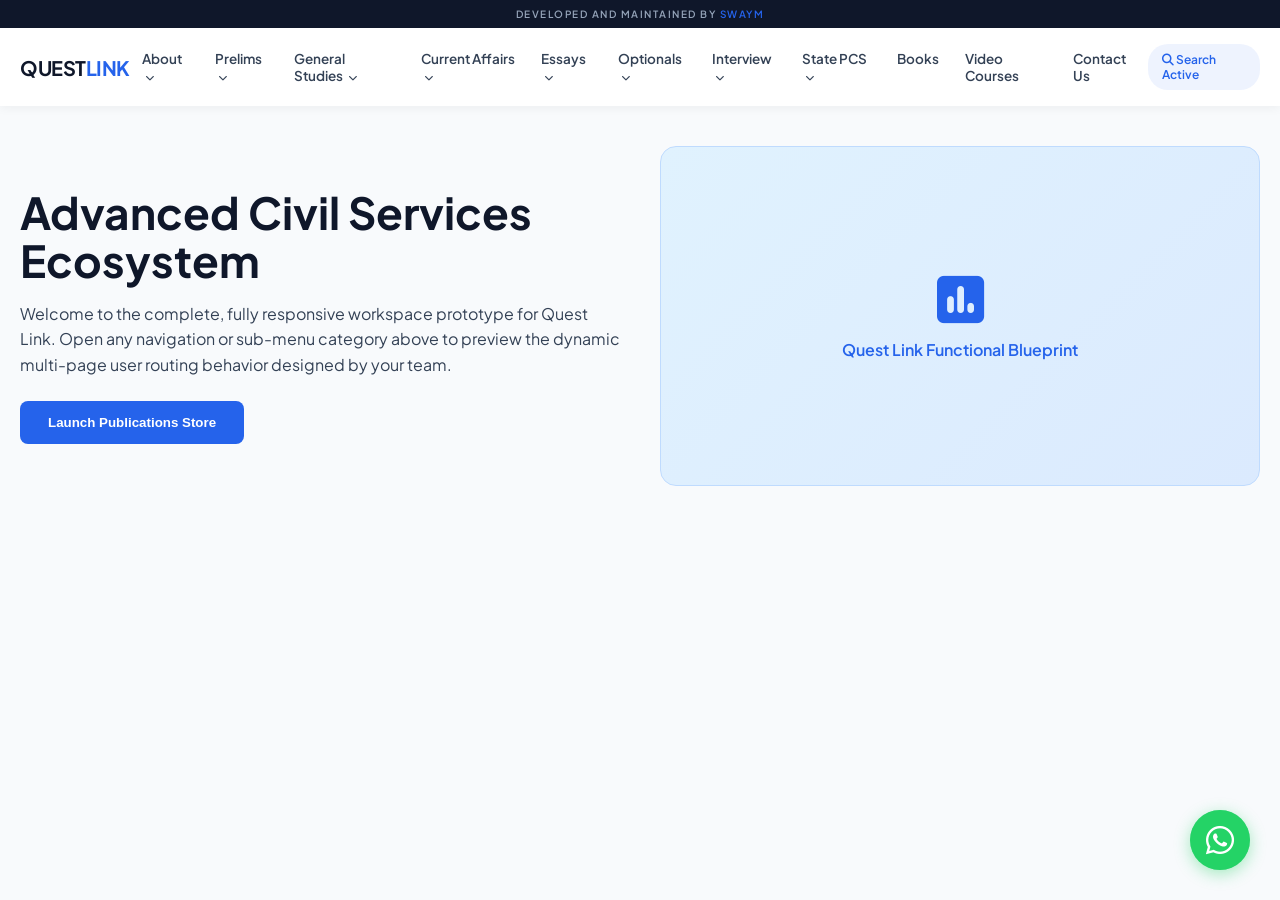
<file: index.html>
<!DOCTYPE html>
<html lang="en">
<head>
    <meta charset="UTF-8">
    <meta name="viewport" content="width=device-width, initial-scale=1.0, maximum-scale=1.0, user-scalable=no">
    <title>Quest Link - Interactive Live Demo</title>
    <link href="https://fonts.googleapis.com/css2?family=Plus+Jakarta+Sans:wght@400;500;600;700&display=swap" rel="stylesheet">
    <link rel="stylesheet" href="https://cdnjs.cloudflare.com/ajax/libs/font-awesome/6.5.1/css/all.min.css">
    
    <style>
        /* BASE DESIGN MATRIX */
        * { box-sizing: border-box; margin: 0; padding: 0; -webkit-tap-highlight-color: transparent; }
        :root {
            --primary: #2563eb;
            --primary-dark: #1d4ed8;
            --slate-900: #0f172a;
            --slate-800: #1e293b;
            --slate-700: #334155;
            --slate-100: #f1f5f9;
            --white: #ffffff;
            --whatsapp-green: #25d366;
        }

        body {
            font-family: 'Plus Jakarta Sans', sans-serif;
            background-color: #f8fafc;
            color: var(--slate-700);
            min-height: 100vh;
            overflow-x: hidden;
        }

        /* UPDATED BRANDING WATERMARK BAR */
        .agency-badge {
            background-color: var(--slate-900);
            color: #94a3b8;
            font-size: 10px;
            text-align: center;
            padding: 8px 10px;
            letter-spacing: 1.5px;
            text-transform: uppercase;
            font-weight: 600;
            position: relative;
            z-index: 2000;
        }
        .agency-badge span { color: var(--primary); }

        /* PERSISTENT HEADER BLOCK */
        header {
            background-color: var(--white);
            box-shadow: 0 2px 10px rgba(0,0,0,0.05);
            position: sticky;
            top: 0;
            z-index: 1000;
        }

        .header-main {
            max-width: 1400px;
            margin: 0 auto;
            padding: 12px 20px;
            display: flex;
            align-items: center;
            justify-content: space-between;
        }

        .logo { font-size: 20px; font-weight: 700; color: var(--slate-900); letter-spacing: -0.5px; cursor: pointer; }
        .logo span { color: var(--primary); }

        .menu-toggle { display: none; font-size: 22px; color: var(--slate-900); cursor: pointer; }

        /* DESKTOP DROPDOWN ARCHITECTURE */
        nav { display: flex; gap: 2px; }
        .nav-item { position: relative; padding: 10px 12px; cursor: pointer; font-weight: 600; font-size: 13.5px; color: var(--slate-700); border-radius: 6px; }
        .nav-item:hover { background-color: var(--slate-100); color: var(--primary); }
        .nav-item i { font-size: 9px; margin-left: 3px; }

        .dropdown {
            position: absolute;
            top: 100%;
            left: 0;
            background-color: var(--white);
            border: 1px solid #e2e8f0;
            border-radius: 8px;
            box-shadow: 0 10px 15px -3px rgba(0,0,0,0.1);
            min-width: 240px;
            padding: 6px 0;
            display: none;
        }
        .nav-item:hover .dropdown { display: block; }
        .dropdown a { display: block; padding: 10px 20px; color: var(--slate-700); text-decoration: none; font-size: 13px; font-weight: 500; }
        .dropdown a:hover { background-color: var(--slate-100); color: var(--primary); }

        /* VIEW CONTAINER SYSTEM */
        .page-view { display: none; max-width: 1400px; margin: 0 auto; padding: 40px 20px; }
        .page-view.active-view { display: block; }

        /* HOMEPAGE VIEW DESIGN */
        .hero { display: grid; grid-template-columns: 1fr 1fr; gap: 40px; align-items: center; }
        .hero-text h1 { font-size: 44px; color: var(--slate-900); line-height: 1.1; margin-bottom: 16px; }
        .hero-text p { font-size: 16px; line-height: 1.6; margin-bottom: 24px; }
        .cta-btn { display: inline-block; background-color: var(--primary); color: var(--white); padding: 14px 28px; border-radius: 8px; text-decoration: none; font-weight: 600; text-align: center; cursor: pointer; border: none; }
        .hero-visual { background: linear-gradient(135deg, #e0f2fe 0%, #dbeafe 100%); height: 340px; border-radius: 16px; display: flex; align-items: center; justify-content: center; border: 1px solid #bfdbfe; }

        /* NEW HOME/COLLAPSE LINK BUTTON BUTTON STYLE */
        .back-home-link {
            display: inline-flex;
            align-items: center;
            gap: 8px;
            color: var(--primary);
            text-decoration: none;
            font-weight: 700;
            font-size: 14px;
            margin-bottom: 20px;
            padding: 8px 16px;
            background: rgba(37, 99, 235, 0.06);
            border-radius: 6px;
            cursor: pointer;
            transition: all 0.2s;
            border: none;
        }
        .back-home-link:hover {
            background: var(--primary);
            color: var(--white);
        }

        /* WORKSPACE TEMPLATE BLOCKS */
        .workspace-card { background: var(--white); padding: 40px; border-radius: 16px; border: 1px solid #e2e8f0; box-shadow: 0 4px 6px -1px rgba(0,0,0,0.02); }
        .workspace-breadcrumbs { font-size: 12px; font-weight: 700; text-transform: uppercase; letter-spacing: 1px; color: #64748b; margin-bottom: 10px; }
        .workspace-card h2 { color: var(--slate-900); font-size: 32px; margin-bottom: 15px; }
        .workspace-card p { line-height: 1.7; font-size: 16px; color: var(--slate-700); margin-bottom: 20px; }
        
        .feature-grid { display: grid; grid-template-columns: repeat(2, 1fr); gap: 20px; margin-top: 30px; }
        .feature-item { background: var(--slate-100); padding: 20px; border-radius: 10px; border-left: 4px solid var(--primary); }
        .feature-item h4 { font-size: 16px; color: var(--slate-900); margin-bottom: 5px; }
        .feature-item p { font-size: 14px; margin-bottom: 0; color: #64748b; }

        /* BOOKS & PORTAL MATRIX VIEW */
        .books-grid { display: grid; grid-template-columns: repeat(5, 1fr); gap: 20px; margin-top: 25px; }
        .book-card { background-color: var(--white); border: 1px solid #e2e8f0; border-radius: 12px; padding: 20px; text-align: center; }
        .book-cover-placeholder { background-color: var(--slate-100); height: 200px; border-radius: 8px; margin-bottom: 12px; display: flex; align-items: center; justify-content: center; color: #94a3b8; font-size: 28px; border-bottom: 4px solid var(--primary); }
        .buy-btn { display: block; width: 100%; background-color: var(--slate-100); color: var(--slate-900); padding: 10px 0; border-radius: 6px; text-decoration: none; font-weight: 600; font-size: 13px; text-align: center; }

        /* WHATSAPP FLOAT BUTTON */
        .whatsapp-float { position: fixed; bottom: 30px; right: 30px; background-color: var(--whatsapp-green); color: var(--white); width: 60px; height: 60px; border-radius: 50%; display: flex; align-items: center; justify-content: center; font-size: 32px; box-shadow: 0 4px 16px rgba(37, 211, 102, 0.4); z-index: 9999; text-decoration: none; }
        .whatsapp-float::before { content: ''; position: absolute; width: 100%; height: 100%; background-color: var(--whatsapp-green); border-radius: 50%; opacity: 0.4; z-index: -1; animation: pulseWave 2s infinite; }
        @keyframes pulseWave { 0% { transform: scale(1); opacity: 0.4; } 100% { transform: scale(1.4); opacity: 0; } }

        /* SMARTPHONE SCREEN ADJUSTMENTS */
        @media (max-width: 768px) {
            .menu-toggle { display: block; }
            nav { position: fixed; top: 0; left: -100%; width: 290px; height: 100vh; background-color: var(--white); flex-direction: column; padding: 80px 20px 20px 20px; gap: 8px; box-shadow: 4px 0 15px rgba(0,0,0,0.1); transition: left 0.3s cubic-bezier(0.4, 0, 0.2, 1); overflow-y: auto; z-index: 1050; }
            nav.active { left: 0; }
            .nav-item { width: 100%; padding: 12px; background-color: var(--slate-100); display: flex; flex-direction: column; align-items: flex-start; }
            .dropdown { position: static; box-shadow: none; border: none; width: 100%; padding: 5px 0 0 10px; display: none; background: transparent; }
            .nav-item.open .dropdown { display: block; }
            .hero { grid-template-columns: 1fr; gap: 30px; text-align: center; }
            .feature-grid { grid-template-columns: 1fr; }
            .books-grid { grid-template-columns: 1fr; }
            .book-card { display: flex; text-align: left; align-items: center; gap: 16px; padding: 12px; }
            .book-cover-placeholder { width: 80px; height: 80px; margin-bottom: 0; }
            .buy-btn { width: auto; padding: 8px 16px; margin-top: 5px; }
        }
    </style>
</head>
<body>

    <div class="agency-badge">Developed and maintained by <span>Swaym</span></div>

    <header>
        <div class="header-main">
            <div class="menu-toggle" id="mobile-menu-btn"><i class="fa-solid fa-bars"></i></div>
            <div class="logo" onclick="switchView('home-view')">QUEST<span>LINK</span></div>
            
            <nav id="nav-menu">
                <div class="nav-item">About <i class="fa-solid fa-chevron-down"></i>
                    <div class="dropdown">
                        <a href="#" onclick="loadContent('About', 'Philosophy')">Philosophy</a>
                        <a href="#" onclick="loadContent('About', 'Vision')">Vision</a>
                        <a href="#" onclick="loadContent('About', 'Team')">Team</a>
                        <a href="#" onclick="loadContent('About', 'Careers')">Careers</a>
                    </div>
                </div>
                <div class="nav-item">Prelims <i class="fa-solid fa-chevron-down"></i>
                    <div class="dropdown">
                        <a href="#" onclick="loadContent('Prelims', 'Syllabus &amp; Strategy')">Syllabus &amp; Strategy</a>
                        <a href="#" onclick="loadContent('Prelims', 'Indian Polity')">Indian Polity</a>
                        <a href="#" onclick="loadContent('Prelims', 'Indian Economy')">Indian Economy</a>
                        <a href="#" onclick="loadContent('Prelims', 'Indian History')">Indian History</a>
                        <a href="#" onclick="loadContent('Prelims', 'Art &amp; Culture')">Art &amp; Culture</a>
                        <a href="#" onclick="loadContent('Prelims', 'Geography')">Geography</a>
                        <a href="#" onclick="loadContent('Prelims', 'Environment')">Environment</a>
                        <a href="#" onclick="loadContent('Prelims', 'Science &amp; Technology')">Science &amp; Technology</a>
                    </div>
                </div>
                <div class="nav-item">General Studies <i class="fa-solid fa-chevron-down"></i>
                    <div class="dropdown">
                        <a href="#" onclick="loadContent('General Studies', 'Syllabus &amp; Strategy')">Syllabus &amp; Strategy</a>
                        <a href="#" onclick="loadContent('General Studies', 'GS Paper 1')">GS Paper 1</a>
                        <a href="#" onclick="loadContent('General Studies', 'GS Paper 2')">GS Paper 2</a>
                        <a href="#" onclick="loadContent('General Studies', 'GS Paper 3')">GS Paper 3</a>
                        <a href="#" onclick="loadContent('General Studies', 'GS Paper 4')">GS Paper 4</a>
                    </div>
                </div>
                <div class="nav-item">Current Affairs <i class="fa-solid fa-chevron-down"></i>
                    <div class="dropdown">
                        <a href="#" onclick="loadContent('Current Affairs', 'The Examined Perspective')">The Examined Perspective</a>
                    </div>
                </div>
                <div class="nav-item">Essays <i class="fa-solid fa-chevron-down"></i>
                    <div class="dropdown">
                        <a href="#" onclick="loadContent('Essays', 'The Essential Essays')">The Essential Essays</a>
                    </div>
                </div>
                <div class="nav-item">Optionals <i class="fa-solid fa-chevron-down"></i>
                    <div class="dropdown">
                        <a href="#" onclick="loadContent('Optionals', 'PSIR')">PSIR</a>
                    </div>
                </div>
                <div class="nav-item">Interview <i class="fa-solid fa-chevron-down"></i>
                    <div class="dropdown">
                        <a href="#" onclick="loadContent('Interview Guidance', 'Strategy')">Strategy</a>
                        <a href="#" onclick="loadContent('Interview Guidance', 'Transcripts')">Transcripts</a>
                    </div>
                </div>
                <div class="nav-item">State PCS <i class="fa-solid fa-chevron-down"></i>
                    <div class="dropdown">
                        <a href="#" onclick="loadContent('State PCS', 'Bihar Special')">Bihar Special</a>
                    </div>
                </div>
                <div class="nav-item" onclick="switchView('books-view')">Books</div>
                <div class="nav-item" onclick="switchView('courses-view')">Video Courses</div>
                <div class="nav-item" onclick="loadContent('Contact Us', 'Support Desk')">Contact Us</div>
            </nav>

            <div style="font-weight:600; font-size:12px; color:var(--primary); background:rgba(37,99,235,0.08); padding:8px 14px; border-radius:20px;">
                <i class="fa-solid fa-magnifying-glass"></i> Search Active
            </div>
        </div>
    </header>

    <main class="page-view active-view" id="home-view">
        <section class="hero">
            <div class="hero-text">
                <h1>Advanced Civil Services Ecosystem</h1>
                <p>Welcome to the complete, fully responsive workspace prototype for Quest Link. Open any navigation or sub-menu category above to preview the dynamic multi-page user routing behavior designed by your team.</p>
                <button class="cta-btn" onclick="switchView('books-view')">Launch Publications Store</button>
            </div>
            <div class="hero-visual">
                <div style="text-align: center; color: var(--primary);">
                    <i class="fa-solid fa-square-poll-vertical" style="font-size: 54px; margin-bottom: 12px;"></i>
                    <p style="font-weight: 600;">Quest Link Functional Blueprint</p>
                </div>
            </div>
        </section>
    </main>

    <main class="page-view" id="dynamic-workspace-view">
        <button class="back-home-link" onclick="switchView('home-view')">
            <i class="fa-solid fa-arrow-left"></i> Back to Main Home
        </button>
        
        <div class="workspace-card">
            <div id="content-breadcrumbs" class="workspace-breadcrumbs">Menu / Sub-Menu</div>
            <h2 id="content-title">Subject Node</h2>
            <p id="content-description">Workspace core layout mapping parameters dynamically from backend configuration logs.</p>
            
            <div class="feature-grid">
                <div class="feature-item">
                    <h4><i class="fa-solid fa-folder-open" style="color:var(--primary); margin-right:8px;"></i> Reference Study Guides</h4>
                    <p>Curated learning materials and notes managed dynamically by administrators.</p>
                </div>
                <div class="feature-item">
                    <h4><i class="fa-solid fa-circle-play" style="color:var(--primary); margin-right:8px;"></i> Linked Lectures</h4>
                    <p>Integrated video sessions mapped to this topic tree.</p>
                </div>
            </div>
        </div>
    </main>

    <main class="page-view" id="books-view">
        <button class="back-home-link" onclick="switchView('home-view')">
            <i class="fa-solid fa-arrow-left"></i> Back to Main Home
        </button>

        <div class="workspace-breadcrumbs">Store Assets</div>
        <h2 style="font-size:32px; color:var(--slate-900); margin-bottom:10px;">Essential Publications</h2>
        <p style="margin-bottom:30px;">Manage pricing, inventory numbers, and cover asset paths for Books 1 to 5 cleanly from the underlying database.</p>
        
        <section class="books-grid">
            <div class="book-card"><div class="book-cover-placeholder"><i class="fa-solid fa-book"></i></div><h3>Book Item 1</h3><a href="#" class="buy-btn">Order Asset</a></div>
            <div class="book-card"><div class="book-cover-placeholder"><i class="fa-solid fa-book"></i></div><h3>Book Item 2</h3><a href="#" class="buy-btn">Order Asset</a></div>
            <div class="book-card"><div class="book-cover-placeholder"><i class="fa-solid fa-book"></i></div><h3>Book Item 3</h3><a href="#" class="buy-btn">Order Asset</a></div>
            <div class="book-card"><div class="book-cover-placeholder"><i class="fa-solid fa-book"></i></div><h3>Book Item 4</h3><a href="#" class="buy-btn">Order Asset</a></div>
            <div class="book-card"><div class="book-cover-placeholder"><i class="fa-solid fa-book"></i></div><h3>Book Item 5</h3><a href="#" class="buy-btn">Order Asset</a></div>
        </section>
    </main>

    <main class="page-view" id="courses-view">
        <button class="back-home-link" onclick="switchView('home-view')">
            <i class="fa-solid fa-arrow-left"></i> Back to Main Home
        </button>

        <div class="workspace-breadcrumbs">Streaming Portals</div>
        <h2 style="font-size:32px; color:var(--slate-900); margin-bottom:10px;">Video Mastery Programs</h2>
        <p style="margin-bottom:30px;">Premium course classrooms secured behind stateless backend user token verification layers.</p>
        
        <section class="books-grid">
            <div class="book-card"><div class="book-cover-placeholder" style="border-color:#10b981;"><i class="fa-solid fa-circle-play"></i></div><h3>Prelims Mastery Programme</h3><a href="#" class="buy-btn" style="background:#10b981; color:white;">Enter Room</a></div>
            <div class="book-card"><div class="book-cover-placeholder" style="border-color:#10b981;"><i class="fa-solid fa-circle-play"></i></div><h3>Mains Mastery Programme</h3><a href="#" class="buy-btn" style="background:#10b981; color:white;">Enter Room</a></div>
            <div class="book-card"><div class="book-cover-placeholder" style="border-color:#10b981;"><i class="fa-solid fa-circle-play"></i></div><h3>The Examined Perspective</h3><a href="#" class="buy-btn" style="background:#10b981; color:white;">Enter Room</a></div>
            <div class="book-card"><div class="book-cover-placeholder" style="border-color:#10b981;"><i class="fa-solid fa-circle-play"></i></div><h3>The Essential Essays</h3><a href="#" class="buy-btn" style="background:#10b981; color:white;">Enter Room</a></div>
        </section>
    </main>

    <a href="https://wa.me/919472867652?text=Hello%20Swaym%20Team%2C%20all%20submenus%20and%20navigation%20links%20on%20the%20Quest%20Link%20demo%20are%20responding%20perfectly." 
       class="whatsapp-float" target="_blank" rel="noopener noreferrer">
        <i class="fa-brands fa-whatsapp"></i>
    </a>

    <script>
        // Core View Layout Matrix Switcher
        function switchView(viewId) {
            const views = document.querySelectorAll('.page-view');
            views.forEach(view => view.classList.remove('active-view'));
            
            const targetView = document.getElementById(viewId);
            if(targetView) {
                targetView.classList.add('active-view');
                window.scrollTo({ top: 0, behavior: 'smooth' });
            }

            // Close mobile side drawer
            document.getElementById('nav-menu').classList.remove('active');
            const toggleIcon = document.getElementById('mobile-menu-btn').querySelector('i');
            if(toggleIcon.classList.contains('fa-xmark')) {
                toggleIcon.classList.replace('fa-xmark', 'fa-bars');
            }
        }

        // Asynchronous Workspace Loader (Handles ALL Sub-Menu Clicks)
        function loadContent(menu, subMenu) {
            document.getElementById('content-breadcrumbs').innerText = `${menu} / ${subMenu}`;
            document.getElementById('content-title').innerText = subMenu;
            
            // Custom descriptive placeholders matching your layout structure
            document.getElementById('content-description').innerText = 
                `This is the fully deployed live workspace view dedicated to "${subMenu}" under the "${menu}" syllabus tier. In the production app, this layout renders custom resource files and strategies dynamically from your PostgreSQL tables.`;
            
            switchView('dynamic-workspace-view');
        }

        // Mobile Responsive Toggle Drawer Controls
        const menuBtn = document.getElementById('mobile-menu-btn');
        const navMenu = document.getElementById('nav-menu');
        const navItems = document.querySelectorAll('.nav-item');

        menuBtn.addEventListener('click', (e) => {
            navMenu.classList.toggle('active');
            const icon = menuBtn.querySelector('i');
            icon.classList.toggle('fa-bars');
            icon.classList.toggle('fa-xmark');
            e.stopPropagation();
        });

        navItems.forEach(item => {
            item.addEventListener('click', (e) => {
                if (window.innerWidth <= 768) {
                    navItems.forEach(other => { if(other !== item) other.classList.remove('open'); });
                    item.classList.toggle('open');
                    e.stopPropagation();
                }
            });
        });

        document.addEventListener('click', () => {
            if (window.innerWidth <= 768) {
                navMenu.classList.remove('active');
                const icon = menuBtn.querySelector('i');
                if(icon.classList.contains('fa-xmark')) {
                    icon.classList.replace('fa-xmark', 'fa-bars');
                }
            }
        });
    </script>

</body>
</html>
</file>
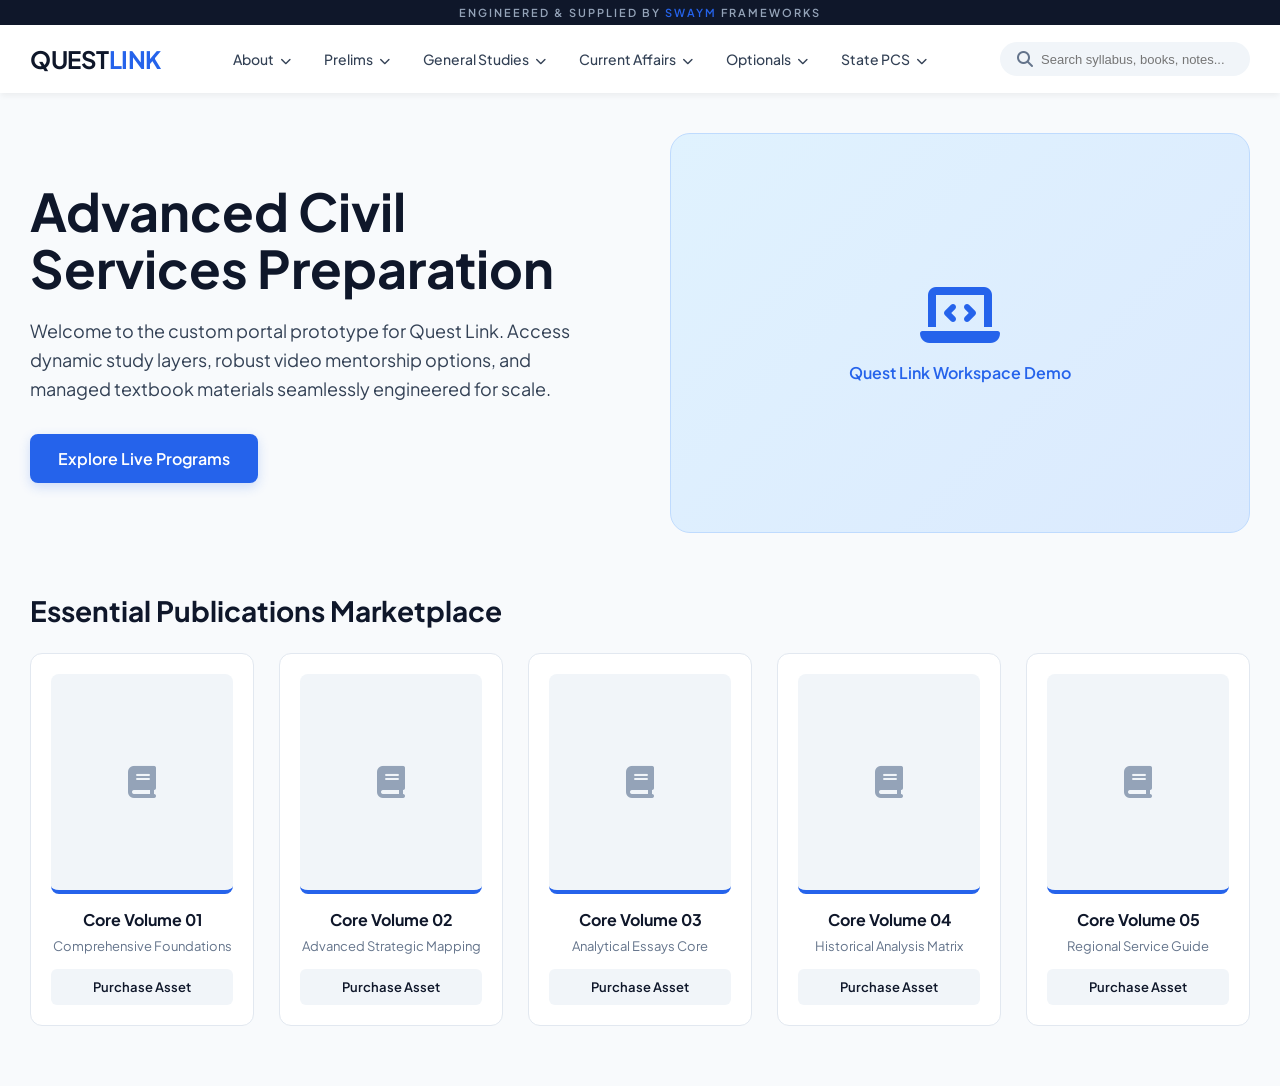
<file: index.html.html>
<!DOCTYPE html>
<html lang="en">
<head>
<meta charset="UTF-8">
<meta name="viewport" content="width=device-width, initial-scale=1.0">
<title>Quest Link - Interactive Live Demo</title>
<link href="https://fonts.googleapis.com/css2?family=Plus+Jakarta+Sans:wght@400;500;600;700&display=swap" rel="stylesheet">
<link rel="stylesheet" href="https://cdnjs.cloudflare.com/ajax/libs/font-awesome/6.5.1/css/all.min.css">
<style>

        /* CORE RESET & THEMING */

        * { box-sizing: border-box; margin: 0; padding: 0; }

        :root {

            --primary: #2563eb;

            --primary-dark: #1d4ed8;

            --slate-900: #0f172a;

            --slate-700: #334155;

            --slate-100: #f1f5f9;

            --white: #ffffff;

        }

        body {

            font-family: 'Plus Jakarta Sans', sans-serif;

            background-color: #f8fafc;

            color: var(--slate-700);

            min-height: 100vh;

        }

        /* TOP AGENCY WATERMARK */

        .agency-badge {

            background-color: var(--slate-900);

            color: #94a3b8;

            font-size: 11px;

            text-align: center;

            padding: 6px 0;

            letter-spacing: 2px;

            text-transform: uppercase;

            font-weight: 600;

        }

        .agency-badge span { color: var(--primary); }

        /* HEADER & NAVIGATION */

        header {

            background-color: var(--white);

            box-shadow: 0 4px 6px -1px rgba(0,0,0,0.05);

            position: sticky;

            top: 0;

            z-index: 1000;

        }

        .header-main {

            max-width: 1400px;

            margin: 0 auto;

            padding: 15px 30px;

            display: flex;

            align-items: center;

            justify-content: space-between;

        }

        .logo {

            font-size: 24px;

            font-weight: 700;

            color: var(--slate-900);

            letter-spacing: -0.5px;

        }

        .logo span { color: var(--primary); }

        /* DROPDOWN NAVIGATION MENU */

        nav { display: flex; gap: 5px; }

        .nav-item {

            position: relative;

            padding: 10px 14px;

            cursor: pointer;

            font-weight: 500;

            font-size: 14px;

            color: var(--slate-700);

            border-radius: 6px;

            transition: all 0.2s;

        }

        .nav-item:hover {

            background-color: var(--slate-100);

            color: var(--primary);

        }

        .nav-item i { font-size: 11px; margin-left: 4px; }

        /* Dropdown Box */

        .dropdown {

            position: absolute;

            top: 100%;

            left: 0;

            background-color: var(--white);

            border: 1px solid #e2e8f0;

            border-radius: 8px;

            box-shadow: 0 10px 15px -3px rgba(0,0,0,0.1);

            min-width: 220px;

            padding: 10px 0;

            display: none;

            opacity: 0;

            transform: translateY(10px);

            transition: opacity 0.2s, transform 0.2s;

        }

        .nav-item:hover .dropdown {

            display: block;

            opacity: 1;

            transform: translateY(0);

        }

        .dropdown a {

            display: block;

            padding: 8px 20px;

            color: var(--slate-700);

            text-decoration: none;

            font-size: 13.5px;

            transition: background 0.2s;

        }

        .dropdown a:hover {

            background-color: var(--slate-100);

            color: var(--primary);

        }

        /* HEAD SEARCH BAR */

        .search-box {

            display: flex;

            align-items: center;

            background-color: var(--slate-100);

            padding: 8px 16px;

            border-radius: 20px;

            width: 250px;

            border: 1px solid transparent;

            transition: all 0.2s;

        }

        .search-box:focus-within {

            background-color: var(--white);

            border-color: var(--primary);

            box-shadow: 0 0 0 3px rgba(37,99,235,0.1);

        }

        .search-box input {

            border: none;

            background: transparent;

            outline: none;

            width: 100%;

            font-size: 13px;

            margin-left: 8px;

        }

        /* HERO EXPLORATION SECTION */

        .hero {

            max-width: 1400px;

            margin: 40px auto;

            padding: 0 30px;

            display: grid;

            grid-template-columns: 1fr 1fr;

            gap: 60px;

            align-items: center;

        }

        .hero-text h1 {

            font-size: 52px;

            color: var(--slate-900);

            line-height: 1.1;

            margin-bottom: 20px;

        }

        .hero-text p {

            font-size: 18px;

            line-height: 1.6;

            margin-bottom: 30px;

        }

        .cta-btn {

            display: inline-block;

            background-color: var(--primary);

            color: var(--white);

            padding: 14px 28px;

            border-radius: 8px;

            text-decoration: none;

            font-weight: 600;

            box-shadow: 0 4px 12px rgba(37,99,235,0.2);

            transition: all 0.2s;

        }

        .cta-btn:hover {

            background-color: var(--primary-dark);

            transform: translateY(-2px);

        }

        .hero-visual {

            background: linear-gradient(135deg, #e0f2fe 0%, #dbeafe 100%);

            height: 400px;

            border-radius: 20px;

            display: flex;

            align-items: center;

            justify-content: center;

            border: 1px solid #bfdbfe;

        }

        /* BOOKS INVENTORY GRID */

        .section-title {

            max-width: 1400px;

            margin: 60px auto 25px auto;

            padding: 0 30px;

            font-size: 28px;

            color: var(--slate-900);

        }

        .books-grid {

            max-width: 1400px;

            margin: 0 auto 60px auto;

            padding: 0 30px;

            display: grid;

            grid-template-columns: repeat(5, 1fr);

            gap: 25px;

        }

        .book-card {

            background-color: var(--white);

            border: 1px solid #e2e8f0;

            border-radius: 12px;

            padding: 20px;

            text-align: center;

            transition: transform 0.2s, box-shadow 0.2s;

        }

        .book-card:hover {

            transform: translateY(-5px);

            box-shadow: 0 10px 20px rgba(0,0,0,0.05);

        }

        .book-cover-placeholder {

            background-color: var(--slate-100);

            height: 220px;

            border-radius: 8px;

            margin-bottom: 15px;

            display: flex;

            align-items: center;

            justify-content: center;

            color: #94a3b8;

            font-size: 32px;

            border-bottom: 4px solid var(--primary);

        }

        .book-card h3 { font-size: 16px; color: var(--slate-900); margin-bottom: 8px; }

        .book-card p { font-size: 13px; color: #64748b; margin-bottom: 15px; }

        .buy-btn {

            display: block;

            width: 100%;

            background-color: var(--slate-100);

            color: var(--slate-900);

            padding: 10px 0;

            border-radius: 6px;

            text-decoration: none;

            font-weight: 600;

            font-size: 13px;

            transition: all 0.2s;

        }

        .buy-btn:hover {

            background-color: var(--primary);

            color: var(--white);

        }
</style>
</head>
<body>
<div class="agency-badge">Engineered & Supplied by <span>SWAYM</span> Frameworks</div>
<header>
<div class="header-main">
<div class="logo">QUEST<span>LINK</span></div>
<nav>
<div class="nav-item">About <i class="fa-solid fa-chevron-down"></i>
<div class="dropdown">
<a href="#">Philosophy</a>
<a href="#">Vision</a>
<a href="#">Our Team</a>
<a href="#">Careers</a>
</div>
</div>
<div class="nav-item">Prelims <i class="fa-solid fa-chevron-down"></i>
<div class="dropdown">
<a href="#">Syllabus & Strategy</a>
<a href="#">Indian Polity</a>
<a href="#">Indian Economy</a>
<a href="#">Indian History</a>
<a href="#">Art & Culture</a>
</div>
</div>
<div class="nav-item">General Studies <i class="fa-solid fa-chevron-down"></i>
<div class="dropdown">
<a href="#">Syllabus Map</a>
<a href="#">GS Paper 1</a>
<a href="#">GS Paper 2</a>
<a href="#">GS Paper 3</a>
<a href="#">GS Paper 4</a>
</div>
</div>
<div class="nav-item">Current Affairs <i class="fa-solid fa-chevron-down"></i>
<div class="dropdown">
<a href="#">The Examined Perspective</a>
</div>
</div>
<div class="nav-item">Optionals <i class="fa-solid fa-chevron-down"></i>
<div class="dropdown">
<a href="#">PSIR Module</a>
</div>
</div>
<div class="nav-item">State PCS <i class="fa-solid fa-chevron-down"></i>
<div class="dropdown">
<a href="#">Bihar Special</a>
</div>
</div>
</nav>
<div class="search-box">
<i class="fa-solid fa-magnifying-glass" style="color: #64748b;"></i>
<input type="text" placeholder="Search syllabus, books, notes...">
</div>
</div>
</header>
<section class="hero">
<div class="hero-text">
<h1>Advanced Civil Services Preparation</h1>
<p>Welcome to the custom portal prototype for Quest Link. Access dynamic study layers, robust video mentorship options, and managed textbook materials seamlessly engineered for scale.</p>
<a href="#" class="cta-btn">Explore Live Programs</a>
</div>
<div class="hero-visual">
<div style="text-align: center; color: var(--primary);">
<i class="fa-solid fa-laptop-code" style="font-size: 64px; margin-bottom: 15px;"></i>
<p style="font-weight: 600; font-size: 16px;">Quest Link Workspace Demo</p>
</div>
</div>
</section>
<h2 class="section-title">Essential Publications Marketplace</h2>
<section class="books-grid">
<div class="book-card">
<div class="book-cover-placeholder"><i class="fa-solid fa-book"></i></div>
<h3>Core Volume 01</h3>
<p>Comprehensive Foundations</p>
<a href="#" class="buy-btn">Purchase Asset</a>
</div>
<div class="book-card">
<div class="book-cover-placeholder"><i class="fa-solid fa-book"></i></div>
<h3>Core Volume 02</h3>
<p>Advanced Strategic Mapping</p>
<a href="#" class="buy-btn">Purchase Asset</a>
</div>
<div class="book-card">
<div class="book-cover-placeholder"><i class="fa-solid fa-book"></i></div>
<h3>Core Volume 03</h3>
<p>Analytical Essays Core</p>
<a href="#" class="buy-btn">Purchase Asset</a>
</div>
<div class="book-card">
<div class="book-cover-placeholder"><i class="fa-solid fa-book"></i></div>
<h3>Core Volume 04</h3>
<p>Historical Analysis Matrix</p>
<a href="#" class="buy-btn">Purchase Asset</a>
</div>
<div class="book-card">
<div class="book-cover-placeholder"><i class="fa-solid fa-book"></i></div>
<h3>Core Volume 05</h3>
<p>Regional Service Guide</p>
<a href="#" class="buy-btn">Purchase Asset</a>
</div>
</section>
</body>
</html>
</file>
